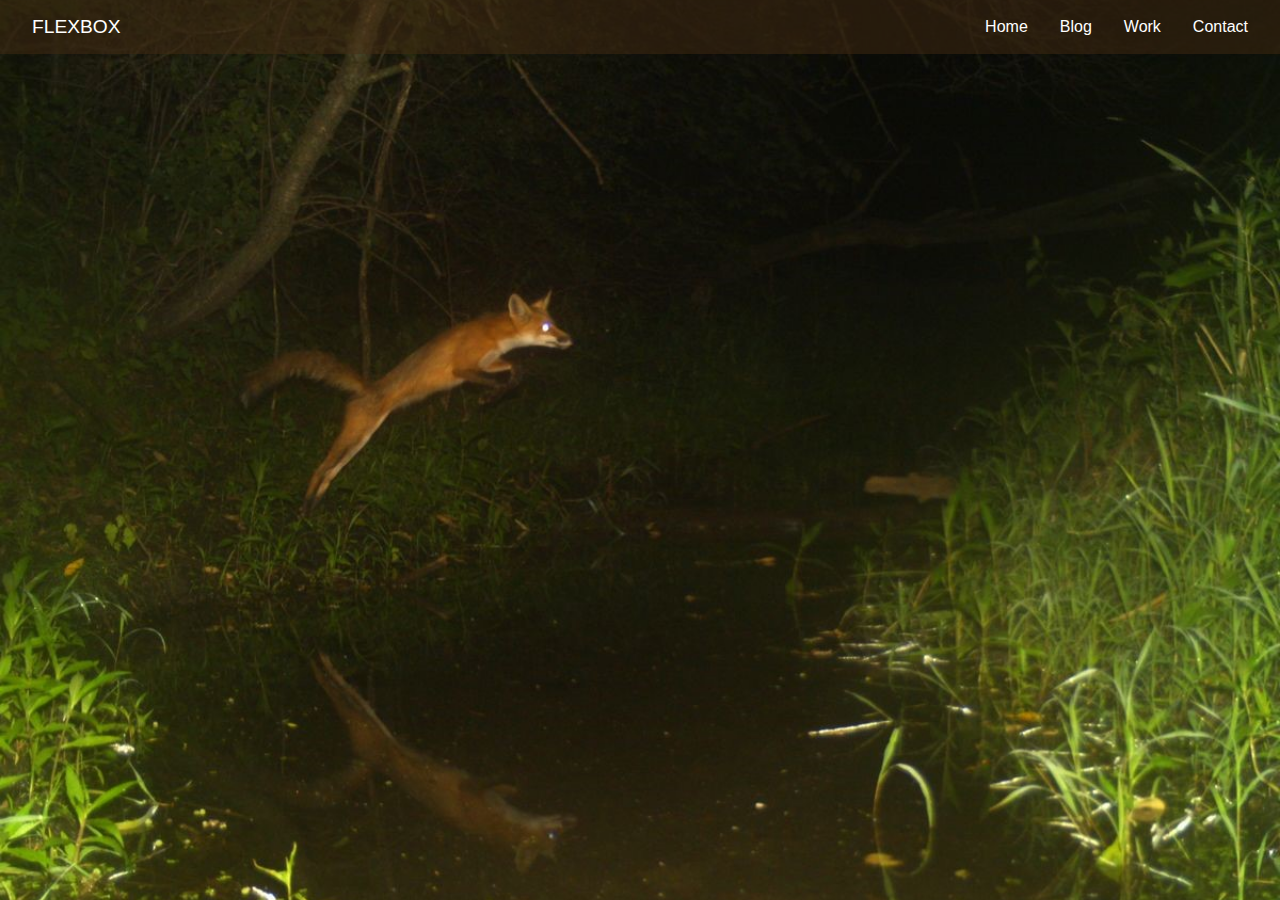
<file: Level_1_2/index.html>
<!DOCTYPE html>
<html lang="en">
<head>
    <meta charset="UTF-8">
    <meta name="viewport" content="width=device-width, initial-scale=1.0">
    <title>Flexbox</title>
    <link rel="stylesheet" href="./assets/css/styles.css">
</head>
<body>
    <header>
        <h1>Flexbox</h1>
        <nav>
            <ul>
                <li>Home</li>
                <li>Blog</li>
                <li>Work</li>
                <li>Contact</li>
            </ul>
        </nav>
    </header>
</body>
</html>
</file>
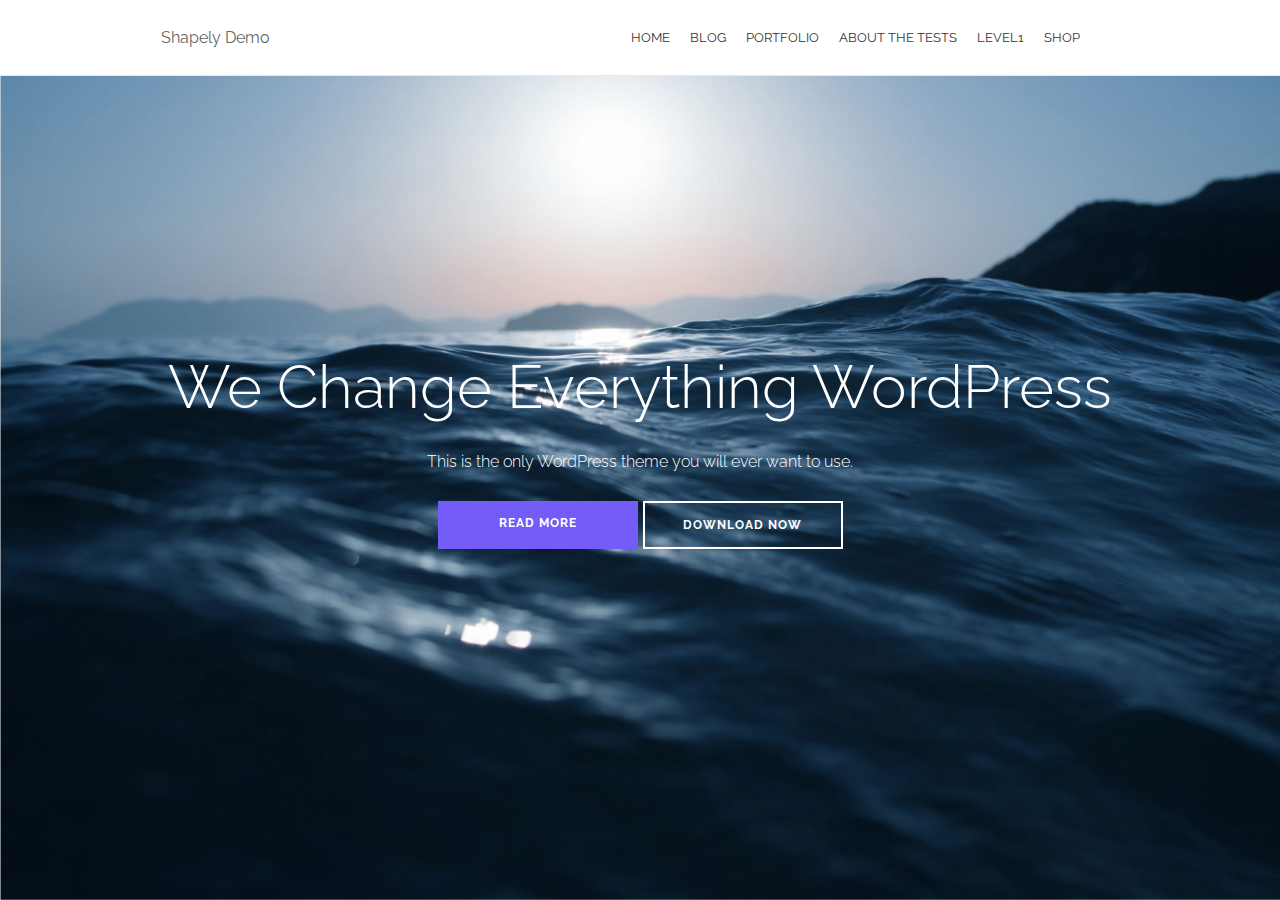
<file: Level_3_1/index.html>
<!DOCTYPE html>
<html lang="en">
<head>
    <meta charset="UTF-8">
    <meta name="viewport" content="width=device-width, initial-scale=1.0">
    <title>Flexbox</title>
    <link rel="stylesheet" href="./assets/css/styles.css">
</head>
<body>
    <header>
        <nav>    
            <a href="#" class="logo">Shapely Demo</a>
            <ul>
              <li><a href="#home">HOME</a></li>
              <li><a href="#blog">BLOG</a></li>
              <li><a href="#portfolio">PORTFOLIO</a></li>
              <li><a href="#About-the-tests">ABOUT THE TESTS</a></li>
              <li><a href="#LEVEL1">LEVEL1 </a>
              <li><a href="#SHOP">SHOP </a></li>
            </ul>
        </nav>
     </header>
     <main>
        <section class="hero">
                <h1>We Change Everything WordPress</h1>
                <p>This is the only WordPress theme you will ever want to use.</p>
    
                <article>
                    <a href="" class="btn full">Read more</a>
                    <a href="" class="btn border">Download now</a>
                </article>
        </section>
     </main>
</body>
</html>
</file>
<file: Level_1_2/assets/css/styles.css>
* {
    padding: 0;
    margin: 0;
    box-sizing: border-box;
}

body {
    width: 100vw;
    height: 100vh;
    background-image: url(../img/fox.jpg);
    background-size: cover;
    background-position: center;
    font-family: Helvetica, sans-serif;

    header {
        padding: 1rem 2rem;
        background-color: rgba(70, 43, 19, 0.479);
        display: flex;
        justify-content: space-between;
        align-items: center;
        color: #fff;

        h1 {
            text-transform: uppercase;
            font-size: 1.2rem;
            font-weight: normal;
        }

        ul {
            display: flex;
            gap: 0 2rem;
            list-style: none;
        }
    }
}
</file>
<file: Level_3_1/assets/css/styles.css>
@font-face {
    font-family: "Raleway Variable";
    src: url(../fonts/Raleway-VariableFont_wght.ttf);
}

:root {
    --light-gray: #666;
    --dark-gray: #333;
    --primary-purple: #745CF9;
    --basic-white: #fff;
}

* {
    padding: 0;
    margin: 0;
    box-sizing: border-box;
}

html {
    font-family: "Raleway Variable", Arial, Helvetica, sans-serif;
    font-size: 16px;
}

body {
    a {
        text-decoration: none;
    }
    
    ul {
        list-style: none;
    }

    header, nav, nav ul, .hero, .hero article {
        display: flex;
    }

    

    /* === HEADER === */

    header {
        width: 100%;
        height: 76px;
        border-bottom: 1px solid #e7e7e7;
        position: fixed;
        background-color: var(--basic-white);

        nav {
            justify-content: space-around;
            align-items: center;
            width: 100%;

            a {
                transition: color .3s ease-in;
            }
            & > a {
                color: var(--light-gray);

                &:hover {
                    color: var(--dark-gray);
                }
            }
            ul {
                padding: 10px 30px;
                font-size: .8rem;

                li {
                    padding: 10px 10px;

                    a {
                    color: var(--dark-gray);

                        &:hover {
                            color: #337ab7;
                        }
                    }
                }
            }
        }
    }

    main {
        section.hero {
            background-image: url(../img/wave.jpg);
            background-size: cover;
            height: 100vh;
            justify-content: center;
            flex-direction: column;
            align-items: center;
            gap: 30px 0;
            color: var(--basic-white);
            text-align: center;

            h1 {
                font-size: 3.75rem;
                font-weight: 300;
            }

            p {
                font-weight: 300;
            }
            
            article {
                gap: 0 5px;

                a.btn {
                    text-transform: uppercase;
                    color: var(--basic-white);
                    font-size: .75rem;
                    font-weight: 700;
                    letter-spacing: 1px;
                    display: inline-block;
                    width: 200px;
                    padding: 15px 0;
                    transition: background-color .2s ease-in;
    
                    &.full {
                        background-color: var(--primary-purple);
    
                        &:hover {
                            background-color: #4d2efd;
                        }
                    }
                    &.border {
                        border: 2px solid var(--basic-white);
        
                        &:hover {
                            background-color: var(--basic-white);
                            color: #000;
                        }
                    }
                }  
            }      
        }
    }
}
</file>
